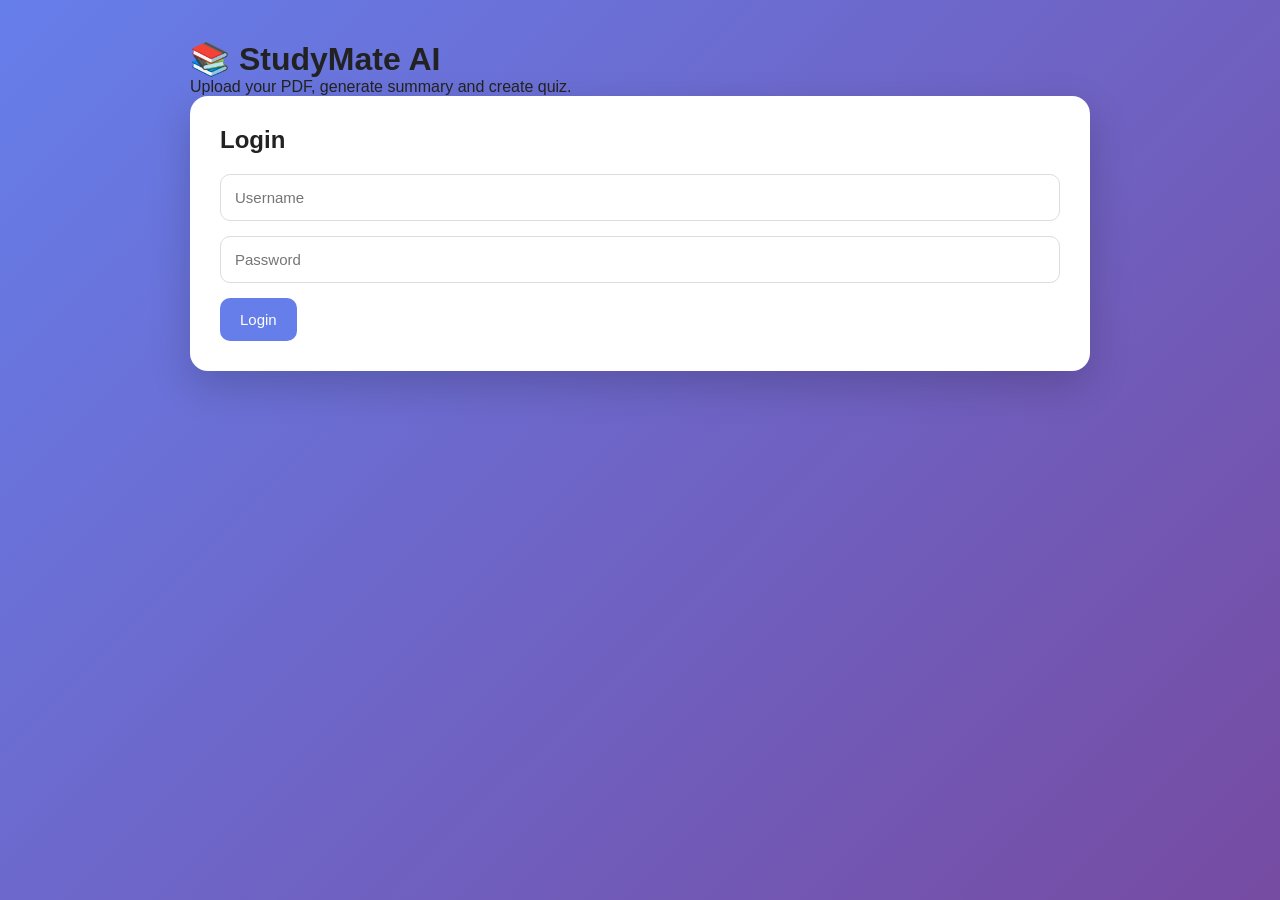
<file: frontend/index.html>
<!DOCTYPE html>
<html lang="en">
<head>
    <meta charset="UTF-8">
    <meta name="viewport" content="width=device-width, initial-scale=1.0">
    <title>StudyMate AI</title>

    <link rel="stylesheet" href="style.css">
</head>

<body>

    <div class="container">

        <div class="header">
            <h1>📚 StudyMate AI</h1>
            <p>Upload your PDF, generate summary and create quiz.</p>
        </div>

        <div class="card">

            <h2>Login</h2>

            <form id="loginForm">

                <input
                    type="text"
                    id="username"
                    placeholder="Username"
                    required
                >

                <input
                    type="password"
                    id="password"
                    placeholder="Password"
                    required
                >

                <button type="submit">
                    Login
                </button>

            </form>

            <p id="message"></p>

        </div>

    </div>

    <script src="app.js"></script>

</body>
</html>
</file>
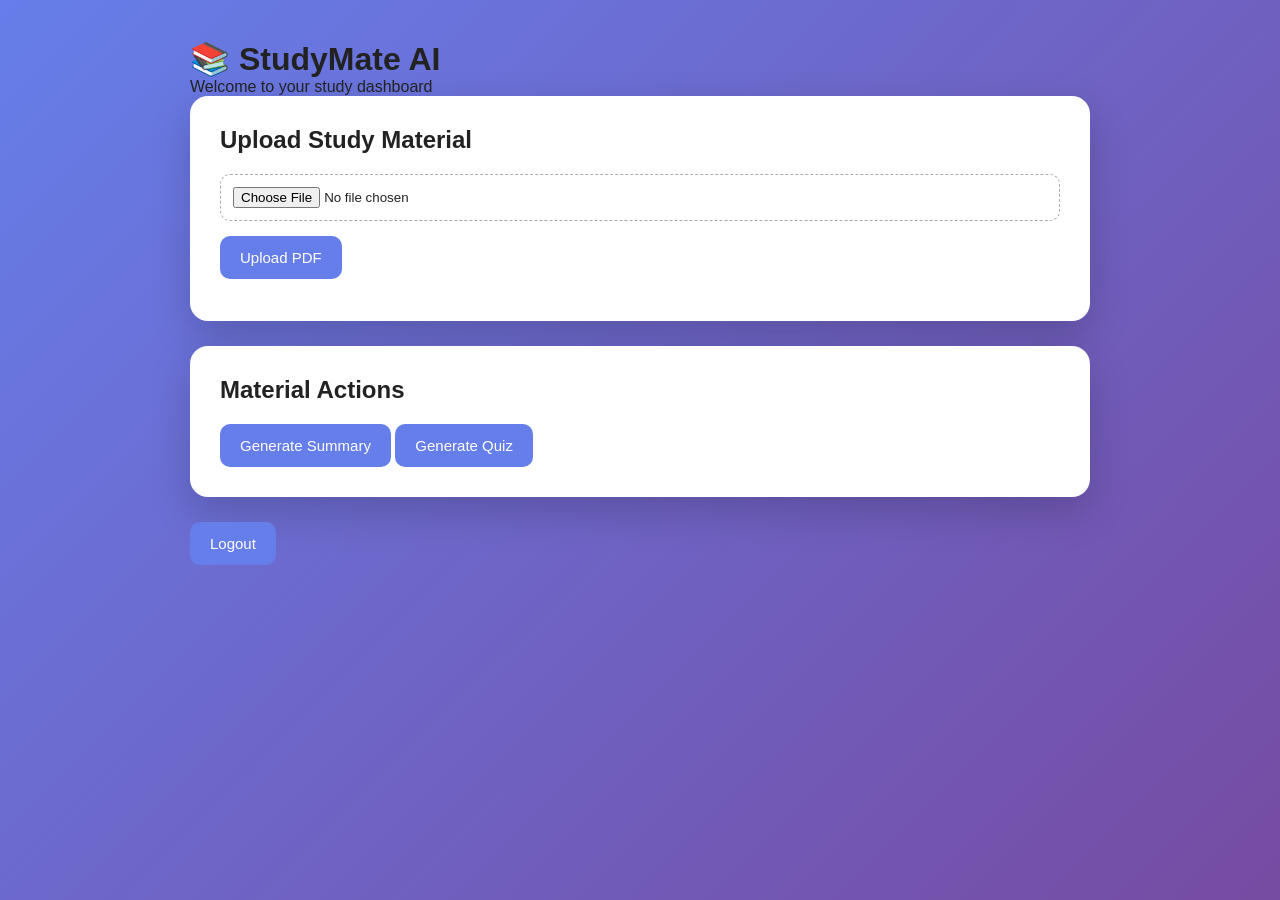
<file: frontend/dashboard.html>
<!DOCTYPE html>
<html lang="en">
<head>
    <meta charset="UTF-8">
    <meta name="viewport" content="width=device-width, initial-scale=1.0">
    <title>StudyMate AI - Dashboard</title>
    <link rel="stylesheet" href="style.css">
</head>

<body>

    <div class="container">

        <h1>📚 StudyMate AI</h1>
        <p>Welcome to your study dashboard</p>

        <div class="card">
            <h2>Upload Study Material</h2>

            <input type="file" id="pdfFile" accept=".pdf">

            <button onclick="uploadPDF()">
                Upload PDF
            </button>

            <p id="uploadMessage"></p>
        </div>

        <div class="card">

            <h2>Material Actions</h2>

            <button onclick="generateSummary()">
                Generate Summary
            </button>

            <button onclick="generateQuiz()">
                Generate Quiz
            </button>

            <div id="result"></div>

        </div>

        <button onclick="logout()">
            Logout
        </button>

    </div>

    <script src="dashboard.js"></script>

</body>
</html>
</file>
<file: frontend/style.css>
* {
    margin: 0;
    padding: 0;
    box-sizing: border-box;
}

body {
    font-family: Arial, sans-serif;
    min-height: 100vh;
    background: linear-gradient(135deg, #667eea, #764ba2);
    color: #222;
}

.container {
    width: 90%;
    max-width: 900px;
    margin: 0 auto;
    padding: 40px 0;
}

header {
    text-align: center;
    color: white;
    margin-bottom: 30px;
}

header h1 {
    font-size: 42px;
    margin-bottom: 10px;
}

header p {
    font-size: 17px;
}

.card {
    background: white;
    padding: 30px;
    border-radius: 18px;
    box-shadow: 0 15px 40px rgba(0, 0, 0, 0.18);
    margin-bottom: 25px;
}

.card h2 {
    margin-bottom: 20px;
}

.card h3 {
    margin-bottom: 15px;
}

input[type="text"],
input[type="password"] {
    width: 100%;
    padding: 14px;
    margin-bottom: 15px;
    border: 1px solid #ddd;
    border-radius: 10px;
    font-size: 15px;
}

input[type="file"] {
    width: 100%;
    padding: 12px;
    margin-bottom: 15px;
    border: 1px dashed #aaa;
    border-radius: 10px;
}

button {
    border: none;
    padding: 13px 20px;
    border-radius: 10px;
    background: #667eea;
    color: white;
    font-size: 15px;
    cursor: pointer;
    transition: 0.2s;
}

button:hover {
    opacity: 0.9;
    transform: translateY(-1px);
}

.logout {
    background: #dc3545;
}

.hidden {
    display: none;
}

.topbar {
    display: flex;
    justify-content: space-between;
    align-items: center;
    gap: 20px;
    margin-bottom: 25px;
}

.upload-box {
    background: #f7f8ff;
    padding: 25px;
    border-radius: 14px;
    margin-bottom: 25px;
}

.buttons {
    display: flex;
    gap: 12px;
    flex-wrap: wrap;
    margin-top: 20px;
}

.result {
    margin-top: 25px;
    padding: 25px;
    border-radius: 14px;
    background: #f7f8ff;
}

.result p {
    line-height: 1.7;
}

#loginMessage,
#uploadMessage {
    margin-top: 12px;
    font-weight: bold;
}

#materialSection {
    padding: 20px;
    border-radius: 14px;
    background: #f1f3ff;
}

#materialSection p {
    margin: 8px 0;
}

.quiz-question {
    background: white;
    padding: 18px;
    margin-bottom: 12px;
    border-radius: 10px;
    border-left: 4px solid #667eea;
}

.quiz-question strong {
    display: block;
    margin-bottom: 8px;
}

@media (max-width: 600px) {

    .container {
        width: 94%;
        padding: 25px 0;
    }

    header h1 {
        font-size: 32px;
    }

    .card {
        padding: 20px;
    }

    .topbar {
        flex-direction: column;
        align-items: flex-start;
    }

    .buttons {
        flex-direction: column;
    }

    .buttons button {
        width: 100%;
    }
}
</file>
